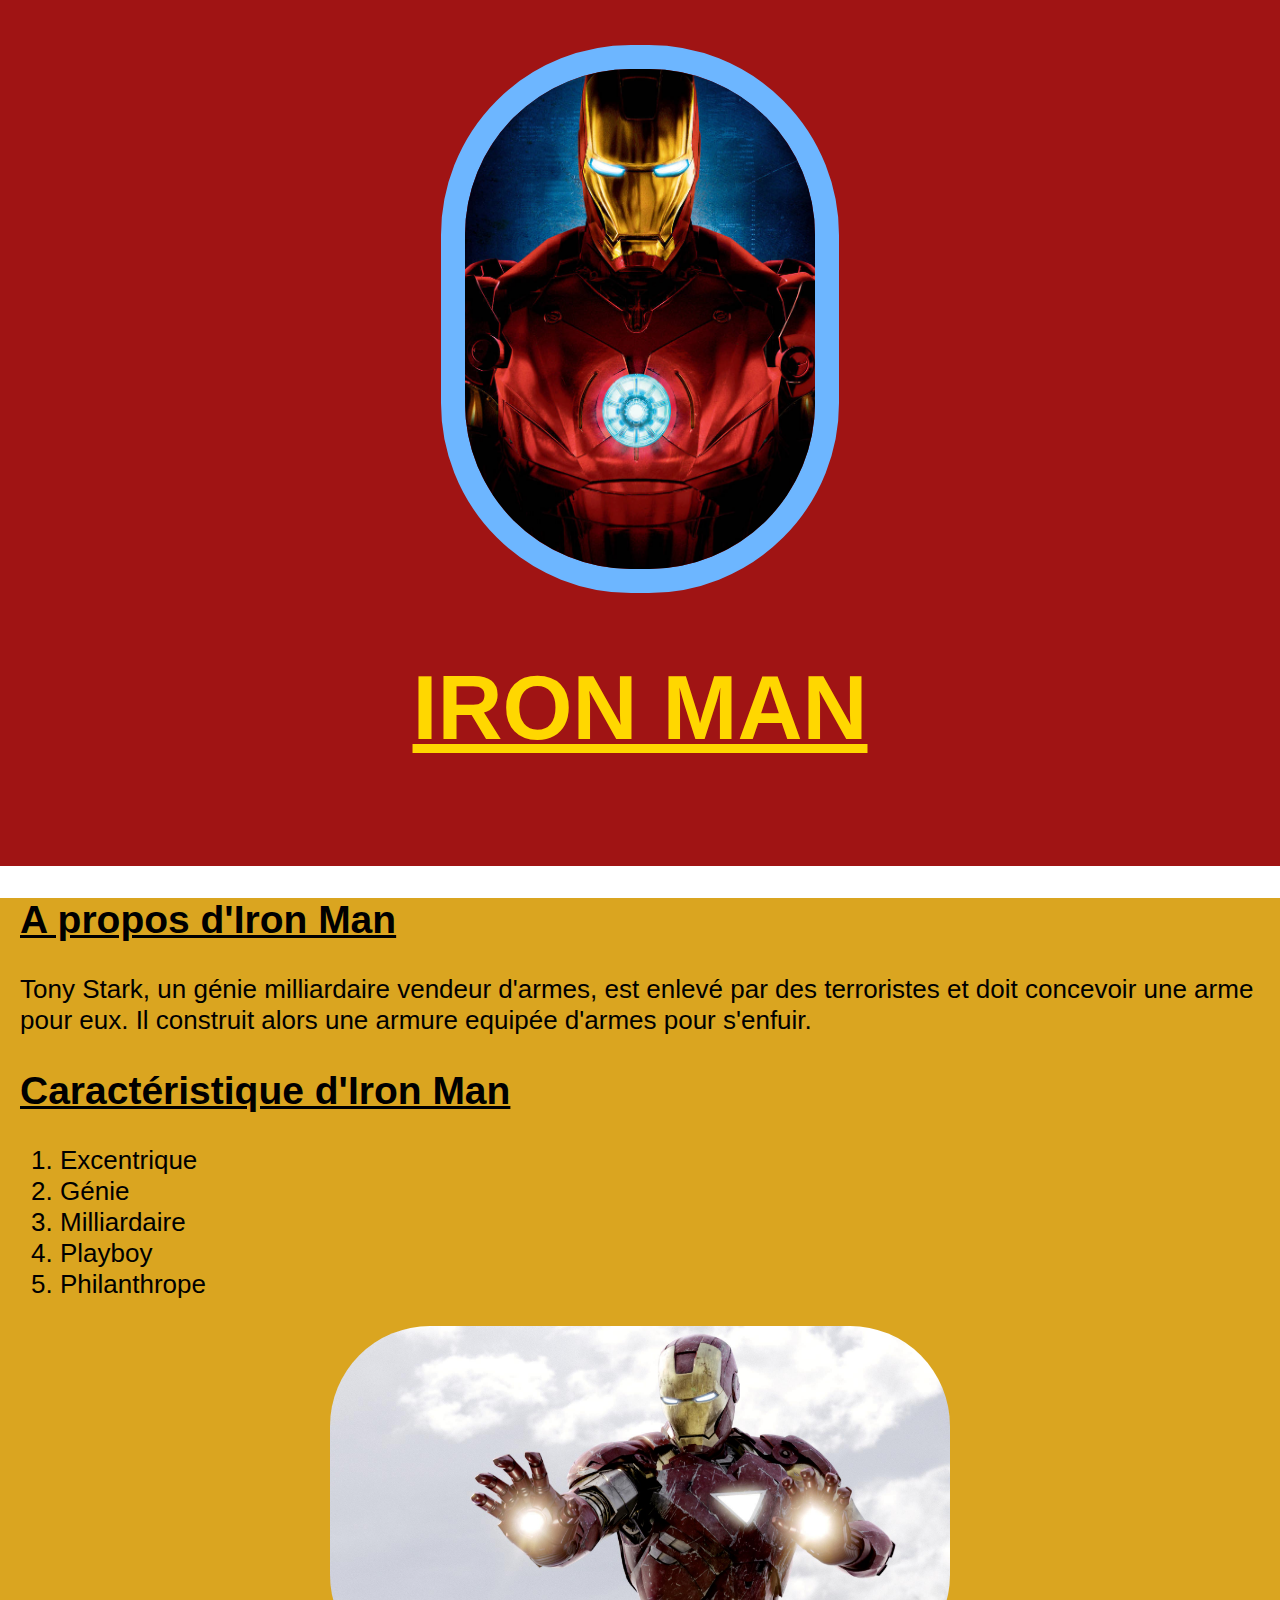
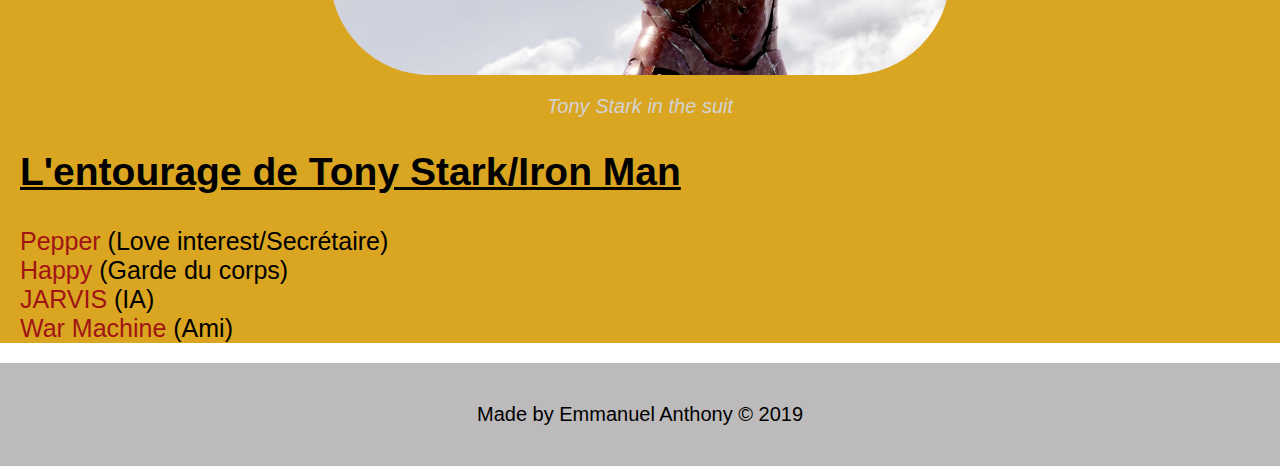
<file: index.html>
<!DOCTYPE html>
	<html>
	<head>
		<title>Iron Man</title>
		<link rel="stylesheet" type="text/css" href="css/hero.css">
	</head>
	<body>
		<div class="wrapper">

		<header>

			<img src="img/profile.jpg" width="350" height="500">
			<h1>IRON MAN</h1>

		</header>
		<div class="content">
			<h2>A propos d'Iron Man</h2>
			<p>Tony Stark, un génie milliardaire vendeur d'armes, est enlevé par des terroristes et doit concevoir une arme pour eux. Il construit alors une armure equipée d'armes pour s'enfuir.</p>
			<h2>Caractéristique d'Iron Man</h2>
			<ol>
				<li>Excentrique</li>
				<li>Génie</li>
				<li>Milliardaire</li>
				<li>Playboy</li>
				<li>Philanthrope</li>

			</ol>
			<img class="big-image" src="img/big-image.jpg">
			<p class="caption">Tony Stark in the suit</p>
				<h2>L'entourage de Tony Stark/Iron Man</h2>
				<ul>
					<li><a href="http://www.marvel-cineverse.fr/pages/mcu/encyclopedie/personnages/pepper-potts.html" target="_blank" title="Voir la page de Pepper">Pepper</a> (Love interest/Secrétaire)</li>
					<li><a href="http://www.marvel-cineverse.fr/pages/mcu/encyclopedie/personnages/happy-hogan.html" target="_blank" title="Voir la page de Happy"> Happy</a> (Garde du corps)</li>
					<li><a href="http://www.marvel-cineverse.fr/pages/mcu/encyclopedie/personnages/edwin-jarvis.html" target="_blank" title="Voir la page de JARVIS">JARVIS</a> (IA)</li>
					<li><a href="http://www.marvel-cineverse.fr/pages/mcu/encyclopedie/personnages/war-machine.html" target="_blank" title="Voir la page de War Machine">War Machine</a> (Ami)</li>
				</ul>
		</div>
		<footer>
			<ul>
				<li>Made by Emmanuel Anthony</li>
				<li>&copy; 2019</li>
			</ul>

		</footer>
	</div>

	</body>
	</html>
</file>
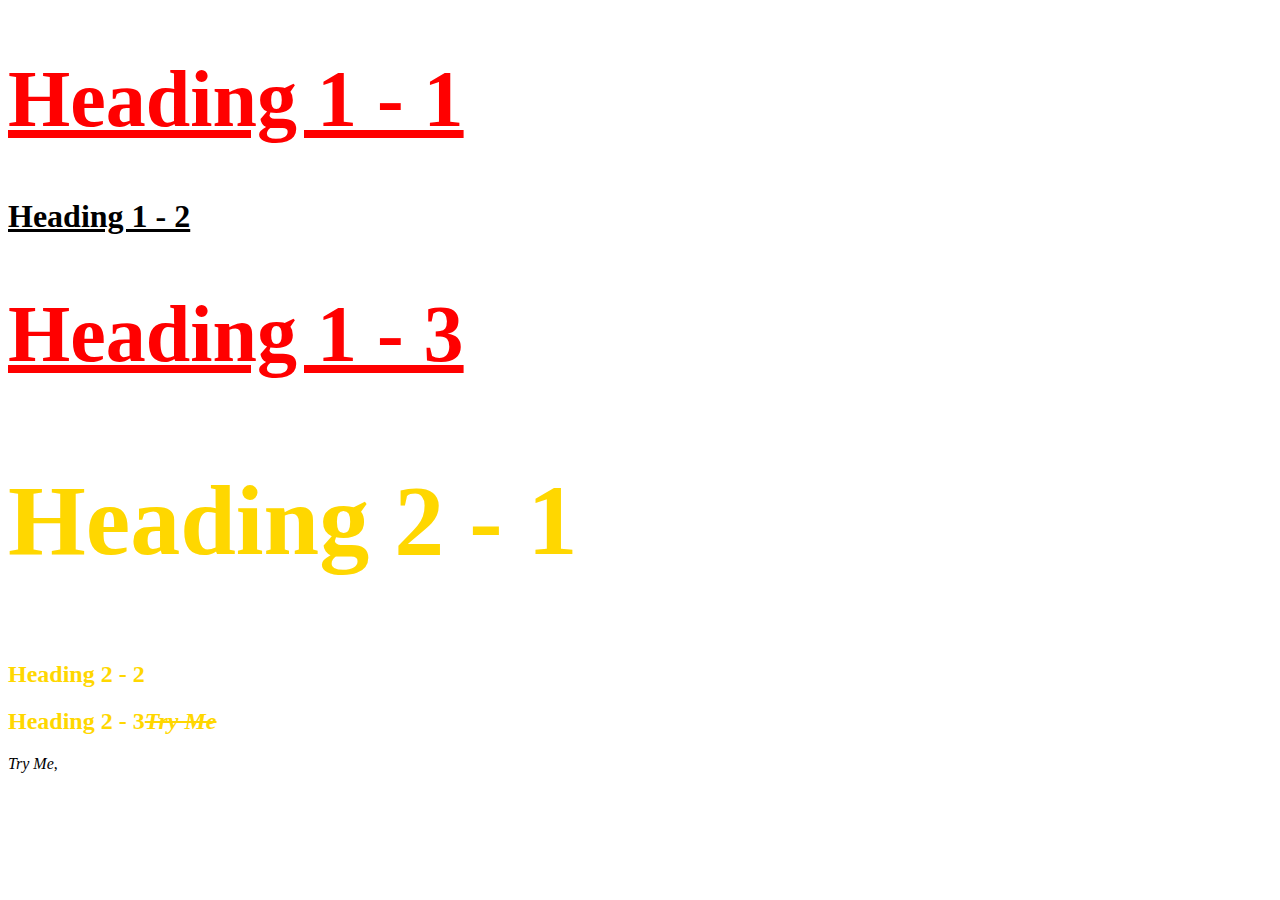
<file: Style.html>
<!DOCTYPE html>
<html>
<head>
	<title>Style</title>
	<link rel="stylesheet" type="text/css" href="css/test.css">
	
</head>
<body>

	<h1 class="Big">Heading 1 - 1</h1>
	<h1>Heading 1 - 2</h1>
	<h1 class="Big">Heading 1 - 3</h1>
	<h2 id="first">Heading 2 - 1</h2>
	<h2>Heading 2 - 2</h2>
	<h2>Heading 2 - 3<span>Try Me</span></h2>
	<span>Try Me</span>,

</body>
</html>
</file>
<file: css/hero.css>
html, body{
	font-family:Arial;
	margin: 0;

	
}

header{
	background-color: rgb(160, 20, 20);
	padding: 45px;
	text-align: center;
}

h1{
	font-size: 90px; color: rgb(255,215,0); 
	
	text-decoration: underline;

) 


}
header img{
	border-radius: 190px; 
	border: 24px solid #6db6ff; 

}

.content{
	max-width: 100%;
	margin: 0 auto;
	background-color: #DAA520;
	padding: 0 20px;
	font-size: 26px;

}
img.big-image{
	max-width: 100%;
	border-radius: 100px;
	padding: 0 ; 
	 display: block;
  margin-left: auto;
  margin-right: auto;
  width: 50%;
}
p.caption{
	font-size: 20px;
	color: lightgrey;
	font-style: italic;
	text-align: center;
}
ul{
	list-style: none;
	padding: 0 ;
	margin: 0 ;
	font-size: 25px;

}
a{
	color: rgb(160, 20, 20);
	text-decoration: none; 
}

footer{
	padding: 40px 20px;
	background-color: #bcbaba;
	margin-top: 20px;
}

footer ul{
	text-align: center;
	font-size: 20px;
}

footer ul li{
	display: inline;
}

h2{
	text-decoration: underline;
}
</file>
<file: css/test.css>
h1{
		color: red
		font-size: 65px;
		text-decoration: underline;
	}
	#first{font-size: 100px;
	}
	.Big{
		font-size: 80px; color: red;
	}
	h2{
		color:rgb(255,215,0);
	}
	span{
		font-style: italic;
	}
	h2 span{
		text-decoration: line-through;
	}
</file>
